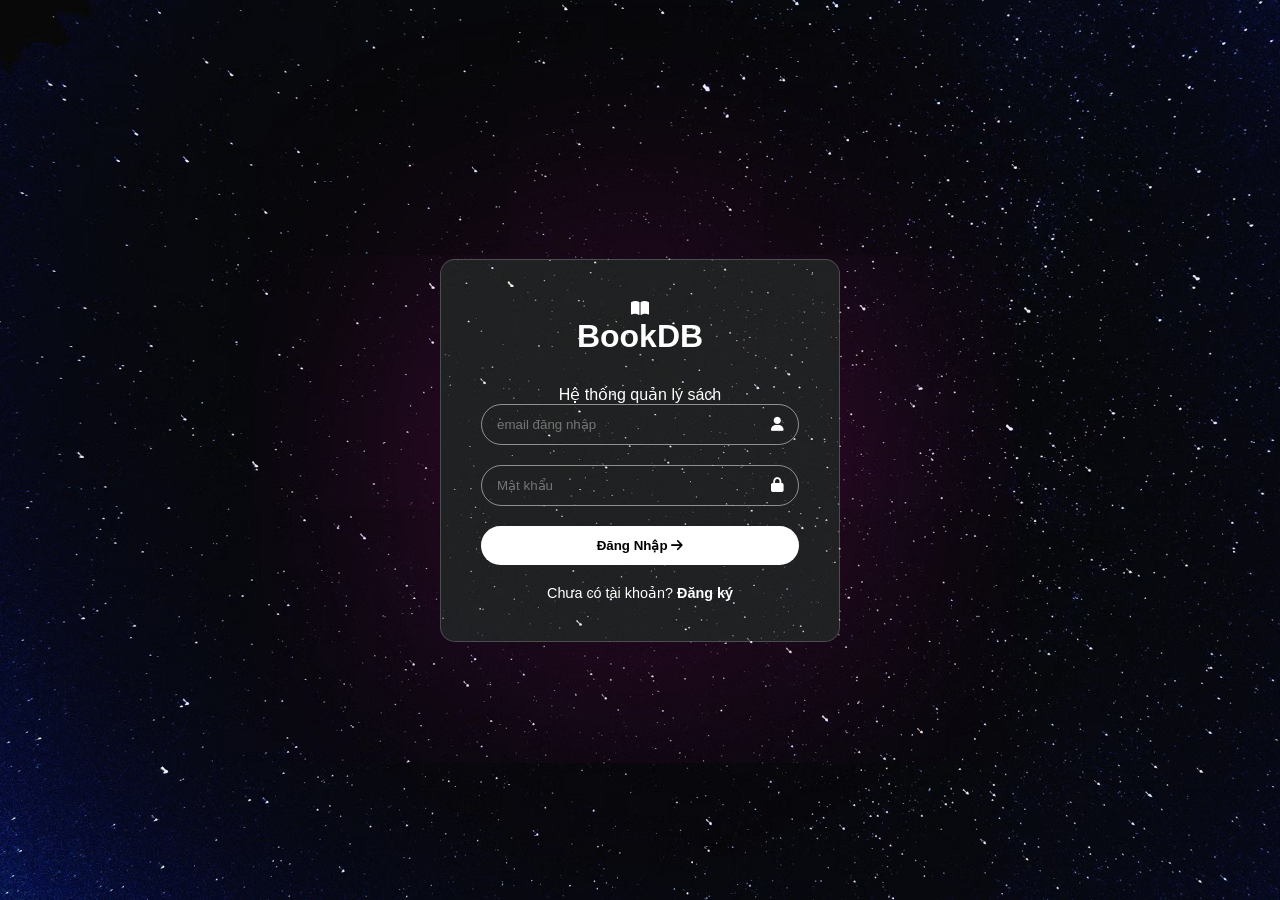
<file: index.html>
<!doctype html>
<html lang="vi">
  <head>
    <meta charset="UTF-8" />
    <title>BookDB — Đăng Nhập</title>
    <link rel="stylesheet" href="style.css" />
    <link
      rel="stylesheet"
      href="https://cdnjs.cloudflare.com/ajax/libs/font-awesome/6.0.0/css/all.min.css"
    />
  </head>
  <body>
    <div class="background">
      <div class="login-box">
        <div class="logo-area">
          <i class="fas fa-book-open logo-icon"></i>
          <h2>BookDB</h2>
          <p class="subtitle">Hệ thống quản lý sách</p>
        </div>

        <div id="toast" class="toast hidden"></div>

        <!-- LOGIN FORM -->
        <form id="loginForm">
          <div class="input-group">
            <input
              type="text"
              id="loginEmail"
              placeholder="email đăng nhập"
              required
            />
            <i class="fas fa-user"></i>
          </div>
          <div class="input-group">
            <input
              type="password"
              id="loginPassword"
              placeholder="Mật khẩu"
              required
            />
            <i class="fas fa-lock"></i>
          </div>
          <button type="submit" class="btn-login" id="loginBtn">
            <span>Đăng Nhập</span>
            <i class="fas fa-arrow-right"></i>
          </button>
          <p class="register">
            Chưa có tài khoản? <a href="#" id="showRegister">Đăng ký</a>
          </p>
        </form>

        <!-- REGISTER FORM -->
        <form id="registerForm" class="hidden">
          <div class="input-group">
            <input
              type="text"
              id="regUsername"
              placeholder="Tên đăng nhập"
              required
            />
            <i class="fas fa-user"></i>
          </div>
          <div class="input-group">
            <input
              type="email"
              id="regEmail"
              placeholder="Email@gmail.com"
              required
            />
            <i class="fas fa-envelope"></i>
          </div>
          <div class="input-group">
            <input
              type="password"
              id="regPassword"
              placeholder="Mật khẩu"
              required
            />
            <i class="fas fa-lock"></i>
          </div>
          <button type="submit" class="btn-login">
            <span>Tạo Tài Khoản</span>
            <i class="fas fa-user-plus"></i>
          </button>
          <p class="register">
            Đã có tài khoản? <a href="#" id="showLogin">Đăng nhập</a>
          </p>
        </form>
      </div>
    </div>
    <script src="app.js"></script>
    <!-- nạp file main.js vào trang và thực thi nó-->
  </body>
</html>
</file>
<file: style.css>
* {
  margin: 0; /* Loại bỏ khoảng cách mặc định của tất cả phần tử */
  padding: 0; /* Loại bỏ khoảng cách mặc định của tất cả phần tử */
  box-sizing: border-box; /* Đảm bảo rằng padding và border được tính vào kích thước tổng của phần tử */
  font-family:
    "Segoe UI", Tahoma, Geneva, Verdana, sans-serif; /* Thiết lập font chữ cho toàn bộ trang */
  /*được dùng để chỉ định font chữ cho văn bản. Trình duyệt sẽ thử lần lượt từng font từ trái sang phải cho đến khi tìm được font có trong máy người dùng.*/
}

.background {
  width: 100%;
  height: 100vh;
  /* Thay đường dẫn ảnh của bạn vào đây */
  background: url(/anh/photo-1475274047050-1d0c0975c63e.avif);
  /* background:no-repeat;  no-repeat center center/cover */
  background-size: cover; /* đảm bảo ảnh phủ toàn bộ phần tử mà không bị biến dạng */
  display: flex;
  justify-content: center; /* Căn giữa theo chiều ngang */
  align-items: center; /* Căn giữa theo chiều dọc */
}

.login-box {
  width: 400px;
  padding: 40px;
  background: rgba(255, 255, 255, 0.1); /* Màu trắng rất mờ */
  border-radius: 15px;
  border: 1px solid rgba(255, 255, 255, 0.2); /* Viền mờ tạo cảm giác khối kính */
  /* ĐÂY LÀ CHÌA KHÓA: Hiệu ứng mờ nền */
  /* backdrop-filter: blur(10px); */
  box-shadow: 0 8px 800px rgba(231, 15, 184, 0.3); /*đổ bóng giúp tạo chiều sâu và làm cho phần tử nổi bật hơn trên nền */
  color: white;
  text-align: center;
}

h2 {
  margin-bottom: 30px;
  font-size: 2rem;
}

.input-group {
  position: relative; /* Cho phép định vị tuyệt đối bên trong */
  margin-bottom: 20px;
}

.input-group input {
  width: 100%;
  padding: 12px 40px 12px 15px;
  background: transparent;
  border: 1px solid rgba(255, 255, 255, 0.5);
  border-radius: 25px;
  color: white;
  outline: none;
}

.input-group i {
  position: absolute;
  right: 15px;
  top: 50%;
  transform: translateY(-50%);
  font-size: 0.9rem;
}

.options {
  display: flex;
  justify-content: space-between;
  font-size: 0.8rem;
  margin-bottom: 25px;
}

.options a {
  color: white;
  text-decoration: none;
}

.btn-login {
  width: 100%;
  padding: 12px;
  border-radius: 25px;
  border: none;
  background: white;
  font-weight: bold;
  cursor: pointer;
  transition: 0.3s;
}

.btn-login:hover {
  background: rgba(255, 255, 255, 0.8);
}

.register {
  margin-top: 20px;
  font-size: 0.9rem;
}
.register a {
  color: white;
  font-weight: bold;
  text-decoration: none;
}
:root {
  --bg: #0f0e0c;
  --surface: #161412;
  --card: #1e1c18;
  --border: #2a2720;
  --gold: #c9a84c;
  --gold-dim: #6b5620;
  --cream: #f0e8d5;
  --muted: #7a7060;
  --danger: #c0392b;
  --success: #27ae60;
}

.dashboard-body {
  background: var(--bg);
  color: var(--cream);
  display: flex;
  min-height: 100vh;
}

/* ── SIDEBAR ── */
.sidebar {
  width: 220px;
  min-height: 100vh;
  background: var(--surface);
  border-right: 1px solid var(--border);
  display: flex;
  flex-direction: column;
  padding: 28px 16px;
  position: fixed;
  top: 0;
  left: 0;
  z-index: 50;
}

.sidebar-logo {
  display: flex;
  align-items: center;
  gap: 10px;
  font-size: 1.3rem;
  font-weight: 700;
  color: var(--gold);
  margin-bottom: 36px;
  padding: 0 6px;
  letter-spacing: 0.5px;
}
.sidebar-logo i {
  font-size: 1.5rem;
}

.sidebar-nav {
  display: flex;
  flex-direction: column;
  gap: 4px;
  flex: 1;
}
.nav-item {
  display: flex;
  align-items: center;
  gap: 12px;
  padding: 11px 14px;
  border-radius: 10px;
  text-decoration: none;
  color: var(--muted);
  font-size: 0.9rem;
  font-weight: 500;
  transition: all 0.2s;
}
.nav-item:hover {
  background: var(--card);
  color: var(--cream);
}
.nav-item.active {
  background: var(--gold);
  color: #1a1000;
  font-weight: 600;
}
.nav-item i {
  width: 18px;
  text-align: center;
}

.sidebar-footer {
  border-top: 1px solid var(--border);
  padding-top: 16px;
}
.user-info {
  display: flex;
  align-items: center;
  gap: 8px;
  font-size: 0.85rem;
  color: var(--muted);
  margin-bottom: 10px;
  padding: 0 4px;
}
.user-info i {
  font-size: 1.1rem;
  color: var(--gold);
}
.role-badge {
  background: var(--gold-dim);
  color: var(--gold);
  font-size: 0.7rem;
  padding: 2px 7px;
  border-radius: 20px;
  text-transform: uppercase;
  letter-spacing: 0.5px;
}

.btn-logout {
  width: 100%;
  padding: 9px;
  border-radius: 10px;
  background: transparent;
  border: 1px solid var(--border);
  color: var(--muted);
  font-size: 0.85rem;
  cursor: pointer;
  transition: all 0.2s;
  display: flex;
  align-items: center;
  justify-content: center;
  gap: 8px;
}
.btn-logout:hover {
  background: var(--danger);
  color: white;
  border-color: var(--danger);
}

/* ── MAIN ── */
.main-content {
  margin-left: 220px;
  padding: 36px 40px;
  flex: 1;
  min-height: 100vh;
}

/* ── SECTION HEADER ── */
.section-header {
  display: flex;
  align-items: flex-start;
  justify-content: space-between;
  margin-bottom: 28px;
  flex-wrap: wrap;
  gap: 16px;
}
.section-title {
  font-size: 1.6rem;
  font-weight: 700;
  color: var(--cream);
}
.section-title i {
  color: var(--gold);
  margin-right: 8px;
}
.section-sub {
  font-size: 0.85rem;
  color: var(--muted);
  margin-top: 4px;
}
.header-actions {
  display: flex;
  gap: 12px;
  align-items: center;
  flex-wrap: wrap;
}

/* ── SEARCH ── */
.search-wrap {
  position: relative;
}
.search-wrap input {
  background: var(--card);
  border: 1px solid var(--border);
  border-radius: 10px;
  padding: 10px 16px 10px 40px;
  color: var(--cream);
  font-size: 0.88rem;
  width: 230px;
  outline: none;
  transition: border 0.2s;
}
.search-wrap input:focus {
  border-color: var(--gold);
}
.search-wrap input::placeholder {
  color: var(--muted);
}
.search-icon {
  position: absolute;
  left: 13px;
  top: 50%;
  transform: translateY(-50%);
  color: var(--muted);
}

/* ── STATS ── */
.stats-row {
  display: grid;
  grid-template-columns: repeat(3, 1fr);
  gap: 14px;
  margin-bottom: 26px;
}
.stat-card {
  background: var(--card);
  border: 1px solid var(--border);
  border-radius: 12px;
  padding: 20px 22px;
  display: flex;
  align-items: center;
  gap: 16px;
  border-left: 3px solid var(--gold);
  animation: fadeUp 0.4s ease both;
}
.stat-icon {
  font-size: 1.6rem;
  color: var(--gold);
  opacity: 0.8;
}
.stat-num {
  font-size: 1.8rem;
  font-weight: 700;
  color: var(--cream);
  line-height: 1;
}
.stat-label {
  font-size: 0.78rem;
  color: var(--muted);
  margin-top: 3px;
}

/* ── TABLE ── */
.table-wrap {
  background: var(--card);
  border: 1px solid var(--border);
  border-radius: 14px;
  overflow: hidden;
}
.data-table {
  width: 100%;
  border-collapse: collapse;
}
.data-table thead tr {
  background: rgba(201, 168, 76, 0.08);
  border-bottom: 1px solid var(--border);
}
.data-table th {
  padding: 13px 16px;
  text-align: left;
  font-size: 0.8rem;
  font-weight: 600;
  color: var(--gold);
  text-transform: uppercase;
  letter-spacing: 0.6px;
}
.data-table td {
  padding: 13px 16px;
  font-size: 0.88rem;
  color: var(--cream);
  border-bottom: 1px solid rgba(42, 39, 32, 0.5);
}
.data-table tbody tr:last-child td {
  border-bottom: none;
}
.data-table tbody tr {
  transition: background 0.15s;
}
.data-table tbody tr:hover {
  background: rgba(201, 168, 76, 0.04);
}
.loading-row {
  text-align: center;
  color: var(--muted);
  padding: 32px !important;
}

/* ── BUTTONS ── */
.btn {
  display: inline-flex;
  align-items: center;
  gap: 8px;
  padding: 10px 18px;
  border-radius: 10px;
  font-size: 0.88rem;
  font-weight: 500;
  cursor: pointer;
  border: none;
  transition: all 0.2s;
  text-decoration: none;
}
.btn-gold {
  background: var(--gold);
  color: #1a1000;
}
.btn-gold:hover {
  background: #dabb60;
  transform: translateY(-1px);
}
.btn-outline {
  background: transparent;
  color: var(--cream);
  border: 1px solid var(--border);
}
.btn-outline:hover {
  border-color: var(--gold);
  color: var(--gold);
}
.btn-danger {
  background: var(--danger);
  color: white;
}
.btn-danger:hover {
  background: #e74c3c;
}
.btn-sm {
  padding: 5px 11px;
  font-size: 0.78rem;
  border-radius: 7px;
}
.btn-icon {
  padding: 6px 10px;
}

/* ── ACTION BTNS IN TABLE ── */
.action-btns {
  display: flex;
  gap: 6px;
}

/* ── MODAL ── */
/* Giao diện nền mờ phía sau */
.modal-overlay {
  position: fixed;
  top: 0;
  left: 0;
  width: 100%;
  height: 100%;
  background: rgba(77, 75, 75, 0.7); /* Làm nền tối hơn một chút cho nổi bật */
  display: flex;
  align-items: center; /* Căn giữa theo chiều dọc */
  justify-content: center; /* Căn giữa theo chiều ngang */
  z-index: 9999;
  padding: 20px; /* Khoảng cách an toàn để không dính sát mép màn hình */
}

/* Cái bảng (Hộp nội dung) - Chỉnh lại độ rộng và cao */
.modal-box {
  background: #1e1e1e; /* Màu nền tối cùng tông với dashboard của bạn */
  padding: 2rem;
  border-radius: 15px;
  width: 100%;
  max-width: 550px; /* Độ rộng vừa đủ cho form nhập liệu */
  height: auto; /* QUAN TRỌNG: Cao theo nội dung */
  max-height: 90vh; /* Không cao quá 90% màn hình */
  overflow-y: auto; /* Nếu nội dung quá dài thì mới hiện cuộn */
  box-shadow: 0 15px 35px rgba(0, 0, 0, 0.5);
  position: relative;
  border: 1px solid #333; /* Thêm viền nhẹ cho tinh tế */
}
/* Modal loại nhỏ (dành cho xác nhận xóa) */
.modal-sm {
  max-width: 400px;
}

/* Để các hàng input co giãn linh hoạt */
.form-row {
  display: flex;
  gap: 15px;
  flex-wrap: wrap; /* Tự xuống dòng nếu màn hình quá hẹp */
}

.form-row .form-group {
  flex: 1; /* Chia đều chiều rộng */
  min-width: 200px; /* Đảm bảo không quá nhỏ khi co lại */
}
.modal-header {
  display: flex;
  align-items: center;
  justify-content: space-between;
  padding: 20px 24px 16px;
  border-bottom: 1px solid var(--border);
}
.modal-header h3 {
  font-size: 1.05rem;
  font-weight: 600;
  color: var(--cream);
}
.modal-close {
  background: transparent;
  border: none;
  color: var(--muted);
  font-size: 1.1rem;
  cursor: pointer;
  padding: 4px 8px;
  border-radius: 6px;
  transition: all 0.2s;
}
.modal-close:hover {
  background: var(--border);
  color: var(--cream);
}

.modal-form {
  padding: 20px 24px;
}
.form-group {
  margin-bottom: 16px;
}
.form-group label {
  display: block;
  font-size: 0.82rem;
  color: var(--muted);
  margin-bottom: 6px;
  font-weight: 500;
}
.form-group input,
.form-group select,
.form-group textarea {
  width: 100%;
  padding: 10px 13px;
  background: var(--surface);
  border: 1px solid var(--border);
  border-radius: 8px;
  color: var(--cream);
  font-size: 0.9rem;
  outline: none;
  transition: border 0.2s;
}
.form-group input:focus,
.form-group select:focus,
.form-group textarea:focus {
  border-color: var(--gold);
}
.form-group select option {
  background: var(--surface);
}
.form-group textarea {
  resize: vertical;
  min-height: 80px;
}
.form-row {
  display: grid;
  grid-template-columns: 1fr 1fr;
  gap: 14px;
}

.modal-actions {
  display: flex;
  justify-content: flex-end;
  gap: 10px;
  padding: 16px 24px;
  border-top: 1px solid var(--border);
}

/* ── CONFIRM MODAL ── */
.confirm-body {
  padding: 28px 24px 8px;
  text-align: center;
}
.confirm-icon {
  font-size: 2.4rem;
  color: #e67e22;
  margin-bottom: 12px;
  display: block;
}
.confirm-body p {
  color: var(--muted);
  font-size: 0.95rem;
}

/* ── TOAST ── */
.toast {
  position: fixed;
  top: 20px;
  right: 20px;
  z-index: 999;
  padding: 13px 20px;
  border-radius: 10px;
  font-size: 0.9rem;
  font-weight: 500;
  display: flex;
  align-items: center;
  gap: 10px;
  box-shadow: 0 4px 20px rgba(0, 0, 0, 0.3);
  animation: slideDown 0.3s ease;
  max-width: 340px;
}
.toast.success {
  background: var(--success);
  color: white;
}
.toast.error {
  background: var(--danger);
  color: white;
}
.toast.info {
  background: #2980b9;
  color: white;
}

/* ── STATUS ── */
.status {
  padding: 4px 8px;
  border-radius: 4px;
  font-size: 0.8rem;
  font-weight: 500;
}
.status.success {
  background: var(--success);
  color: white;
}
.status.error {
  background: var(--danger);
  color: white;
}

/* ── UTILITIES ── */
.hidden {
  /*dùng để chuyển đổi từ ẩn sang hiện trong java*/
  display: none !important;
}
.tab-section {
  animation: fadeUp 0.35s ease;
}

/* ── ANIMATIONS ── */
@keyframes fadeUp {
  from {
    opacity: 0;
    transform: translateY(18px);
  }
  to {
    opacity: 1;
    transform: translateY(0);
  }
}
@keyframes fadeIn {
  from {
    opacity: 0;
  }
  to {
    opacity: 1;
  }
}
@keyframes slideUp {
  from {
    opacity: 0;
    transform: translateY(24px);
  }
  to {
    opacity: 1;
    transform: translateY(0);
  }
}
@keyframes slideDown {
  from {
    opacity: 0;
    transform: translateY(-10px);
  }
  to {
    opacity: 1;
    transform: translateY(0);
  }
}

/* ── RESPONSIVE ── */
@media (max-width: 768px) {
  .sidebar {
    width: 100%;
    min-height: auto;
    position: relative;
    flex-direction: row;
    flex-wrap: wrap;
    padding: 16px;
  }
  .main-content {
    margin-left: 0;
    padding: 20px 16px;
  }
  .stats-row {
    grid-template-columns: 1fr;
  }
  .form-row {
    grid-template-columns: 1fr;
  }
}

/*  */
</file>
